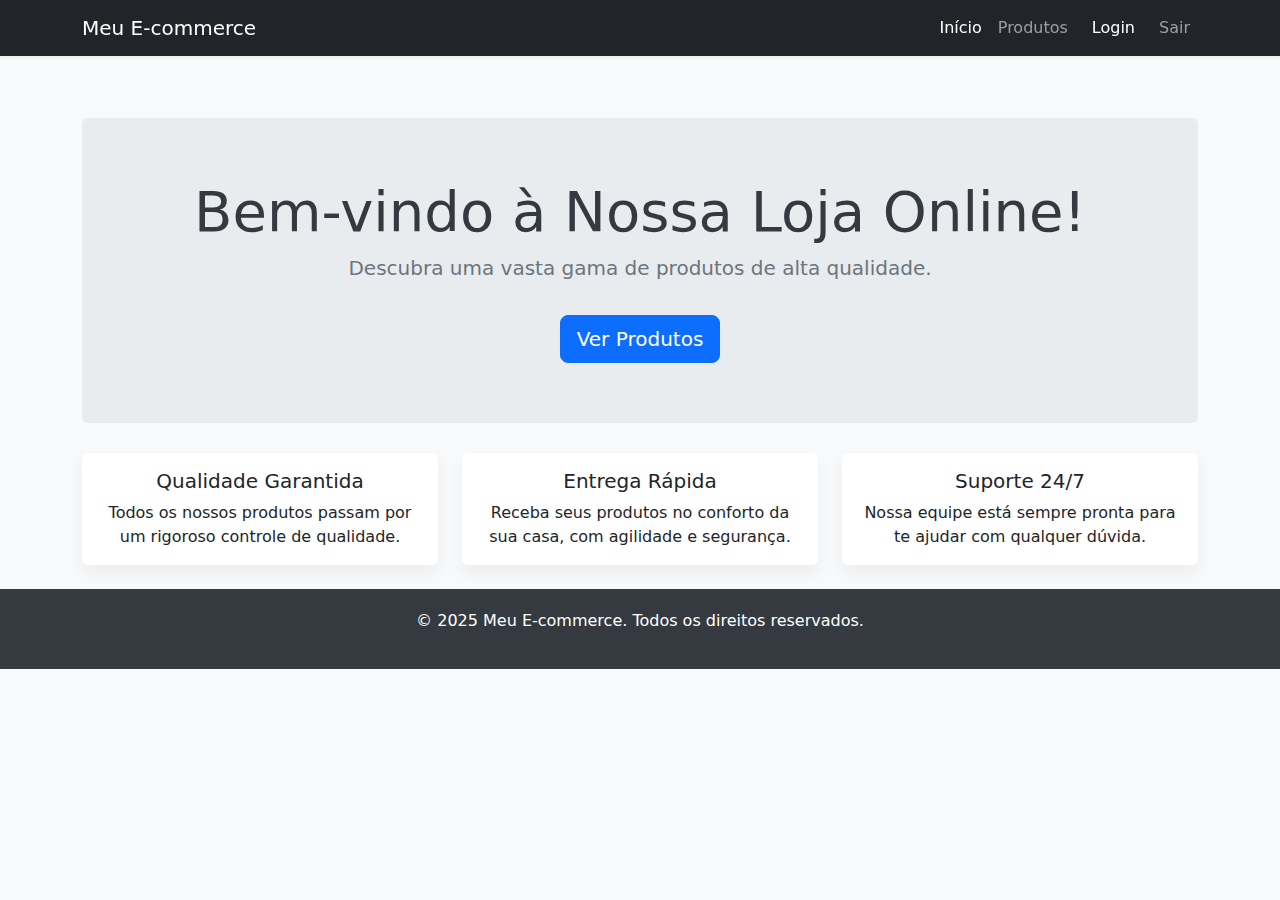
<file: src/main/resources/templates/home/index.html>
<!DOCTYPE html>
<html lang="pt-BR" xmlns:th="http://www.thymeleaf.org"
      xmlns:sec="http://www.thymeleaf.org/extras/spring-security">
<head>
    <meta charset="UTF-8">
    <meta name="viewport" content="width=device-width, initial-scale=1.0">
    <title>Página Inicial - E-commerce</title>
    <link href="https://cdn.jsdelivr.net/npm/bootstrap@5.3.3/dist/css/bootstrap.min.css" rel="stylesheet"
          integrity="sha384-QWTKZyjpPEjISv5WaRU9OFeRpok6YctnYmDr5pNlyT2bRjXh0JMhjY6hW+ALEwIH" crossorigin="anonymous">
    <style>
        body {
            padding-top: 70px; /* Espaço para a navbar fixa */
            background-color: #f8f9fa; /* Cor de fundo suave */
        }
        .navbar {
            box-shadow: 0 2px 4px rgba(0,0,0,.05); /* Sombra sutil na navbar */
        }
        .hero-section {
            background-color: #e9ecef;
            padding: 60px 0;
            text-align: center;
            margin-bottom: 30px;
        }
        .hero-section h1 {
            font-size: 3.5rem;
            color: #343a40;
        }
        .hero-section p {
            font-size: 1.25rem;
            color: #6c757d;
        }
        .card {
            box-shadow: 0 0.5rem 1rem rgba(0,0,0,.05);
            border: none;
            transition: transform 0.2s;
        }
        .card:hover {
            transform: translateY(-5px);
        }
        footer {
            background-color: #343a40;
            color: white;
            padding: 20px 0;
            text-align: center;
            margin-top: 50px;
        }
    </style>
</head>
<body>

    <nav class="navbar navbar-expand-lg navbar-dark bg-dark fixed-top">
        <div class="container">
            <a class="navbar-brand" th:href="@{/}">Meu E-commerce</a>
            <button class="navbar-toggler" type="button" data-bs-toggle="collapse" data-bs-target="#navbarNav"
                    aria-controls="navbarNav" aria-expanded="false" aria-label="Toggle navigation">
                <span class="navbar-toggler-icon"></span>
            </button>
            <div class="collapse navbar-collapse" id="navbarNav">
                <ul class="navbar-nav ms-auto">
                    <li class="nav-item">
                        <a class="nav-link active" aria-current="page" th:href="@{/}">Início</a>
                    </li>
                    <li class="nav-item">
                        <a class="nav-link" th:href="@{/products}">Produtos</a>
                    </li>
                    <li class="nav-item" sec:authorize="!isAuthenticated()">
                        <a class="nav-link btn btn-primary text-white ms-lg-2" th:href="@{/login}">Login</a>
                    </li>
                    <li class="nav-item" sec:authorize="isAuthenticated()">
                        <a class="nav-link btn btn-outline-light ms-lg-2" th:href="@{/logout}">Sair</a>
                    </li>
                </ul>
            </div>
        </div>
    </nav>

    <main class="container mt-5">
        <div class="hero-section rounded">
            <h1>Bem-vindo à Nossa Loja Online!</h1>
            <p class="lead">Descubra uma vasta gama de produtos de alta qualidade.</p>
            <a th:href="@{/products}" class="btn btn-primary btn-lg mt-3">Ver Produtos</a>
        </div>

        <div class="row text-center">
            <div class="col-md-4 mb-4">
                <div class="card h-100">
                    <div class="card-body">
                        <h5 class="card-title">Qualidade Garantida</h5>
                        <p class="card-text">Todos os nossos produtos passam por um rigoroso controle de qualidade.</p>
                    </div>
                </div>
            </div>
            <div class="col-md-4 mb-4">
                <div class="card h-100">
                    <div class="card-body">
                        <h5 class="card-title">Entrega Rápida</h5>
                        <p class="card-text">Receba seus produtos no conforto da sua casa, com agilidade e segurança.</p>
                    </div>
                </div>
            </div>
            <div class="col-md-4 mb-4">
                <div class="card h-100">
                    <div class="card-body">
                        <h5 class="card-title">Suporte 24/7</h5>
                        <p class="card-text">Nossa equipe está sempre pronta para te ajudar com qualquer dúvida.</p>
                    </div>
                </div>
            </div>
        </div>
    </main>

    <footer class="mt-auto">
        <div class="container">
            <p>&copy; 2025 Meu E-commerce. Todos os direitos reservados.</p>
        </div>
    </footer>

    <script src="https://cdn.jsdelivr.net/npm/bootstrap@5.3.3/dist/js/bootstrap.bundle.min.js"
            integrity="sha384-YvpcrYf0tY3lHB60NNkmXc5s9fDVZLESaAA55NDzOxhy9GkcIdslK1eN7N6jIeHz" crossorigin="anonymous"></script>
</body>
</html>
</file>
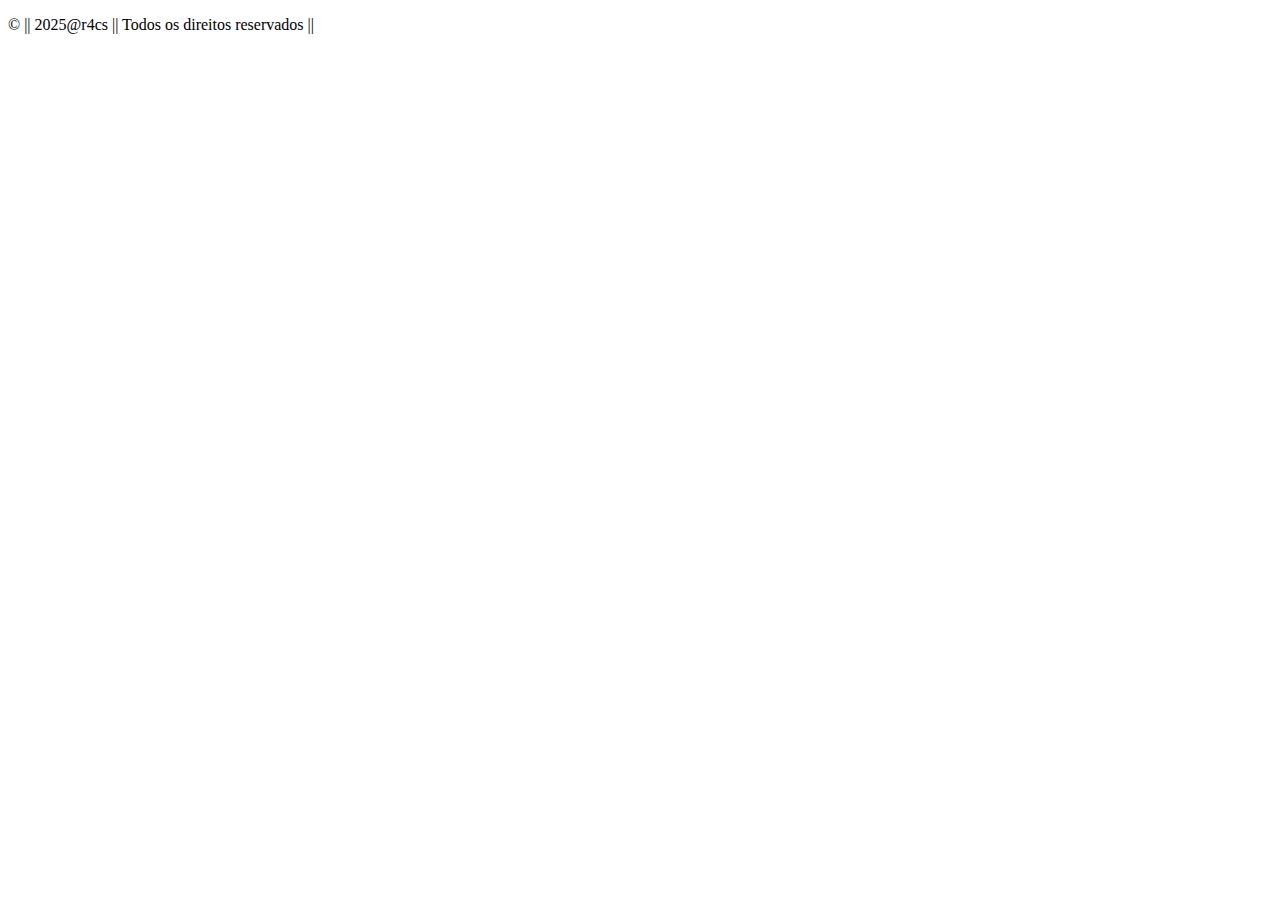
<file: src/main/resources/templates/fragments/footer.html>
<!DOCTYPE html>

<html xmlns="http://www.w3.org/1999/xhtml" xmlns:th="https://www.thymeleaf.org" lang="pt-br">
<head>
  <title>Footer</title>
</head>
<body>
<nav class="navbar fixed-bottom navbar-expand-lg navbar-dark bg-dark" th:fragment="footer">
  <div class="container">
    <div class="d-flex justify-content-center w-100">
                  <p class="text-center text-sm text-gray-500">
                &copy; || 2025@r4cs || Todos os direitos reservados ||
            </p>
    </div>
  </div>
</nav>
</body>
</html>
</file>
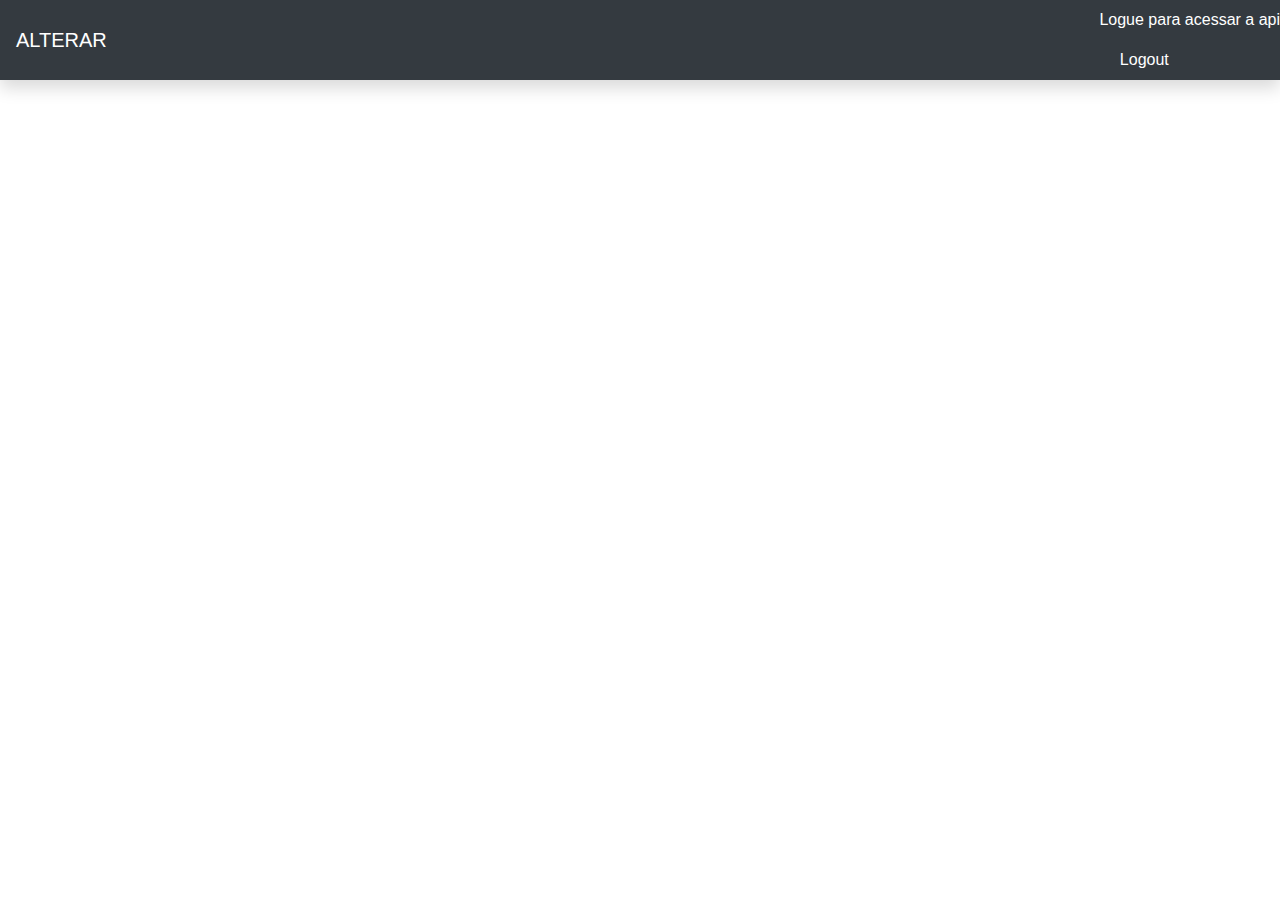
<file: src/main/resources/templates/fragments/header.html>
<!DOCTYPE html>

<html xmlns="http://www.w3.org/1999/xhtml" xmlns:th="https://www.thymeleaf.org" lang="pt-br">
<head>
  <link rel="stylesheet" href="https://stackpath.bootstrapcdn.com/bootstrap/4.5.2/css/bootstrap.min.css">
  <title>header</title>
  <script>
    function addToCart(productId, quantity) {
        fetch(`/cart/add/${productId}?quantity=${quantity}`, {method: 'POST'})
            .then(response => {
                if(response.ok) {
                    showAlert('Produto adicionado ao carrinho!', 'success');
                }
            });
    }
  </script>
</head>
<body>
<header class="navbar navbar-dark sticky-top bg-dark flex-md-nowrap p-0 shadow" th:fragment="header">
  <a class="navbar-brand col-md-3 col-lg-2 me-0 px-3" href="/static">ALTERAR</a>
  <div class="navbar-nav">
    <div class="nav-item text-nowrap">
      <ul class="navbar-nav mr-auto">
        <li class="nav-item active" th:if="${#authorization.expression('!isAuthenticated()')}">
          <a class="nav-link" th:href="@{/login}">
            <span class="glyphicon glyphicon-log-in" aria-hidden="true">Logue para acessar a api</span>
          </a>
        <li class="nav-item active mr3" th:if="${#authorization.expression('isAuthenticated()')}">
          <a class="nav-link col-md-3 col-lg-2 me-0 px-3" th:href="@{/logout}" onclick="$('#form').submit();">
            <span class="glyphicon glyphicon-log-out" aria-hidden="true"></span>&nbsp;Logout
          </a>
          <form class="mr3" style="visibility: hidden" id="form" method="post" th:action="@{/logout}"></form>
        </li>
      </ul>
    </div>
  </div>
</header>
</body>
</html>
</file>
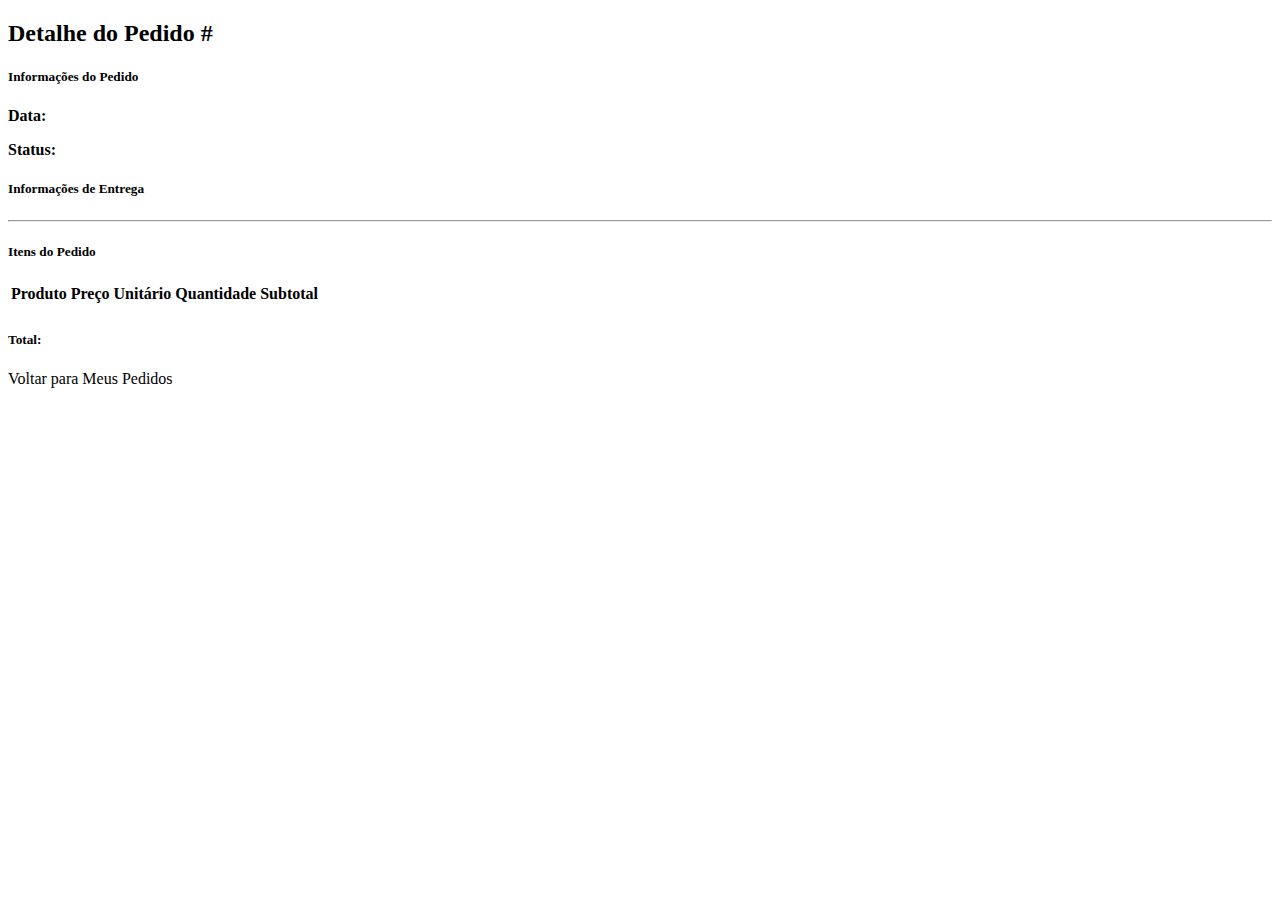
<file: src/main/resources/templates/orders/detail.html>
<!-- src/main/resources/templates/orders/detail.html -->
<!DOCTYPE html>
<html xmlns:th="http://www.thymeleaf.org">
<head>
    <title>Detalhe do Pedido</title>
</head>
<body>
    <div th:replace="~{fragments/header :: header}"></div>

    <div class="container mt-4">
        <h2 class="mb-4">Detalhe do Pedido #<span th:text="${order.id}"></span></h2>
        
        <div class="card shadow-sm mb-4">
            <div class="card-body">
                <div class="row mb-3">
                    <div class="col-md-6">
                        <h5>Informações do Pedido</h5>
                        <p><strong>Data:</strong> <span th:text="${#temporals.format(order.orderDate, 'dd/MM/yyyy HH:mm')}"></span></p>
                        <p><strong>Status:</strong> 
                            <span class="badge" 
                                  th:classappend="${order.status == 'DELIVERED'} ? 'bg-success' :
                                                 ${order.status == 'CANCELLED'} ? 'bg-danger' :
                                                 'bg-primary'"
                                  th:text="${order.status}"></span>
                        </p>
                    </div>
                    <div class="col-md-6">
                        <h5>Informações de Entrega</h5>
                        <p th:text="${order.customer.name}"></p>
                        <p th:text="${order.customer.address}"></p>
                    </div>
                </div>
                
                <hr>
                
                <h5 class="mb-3">Itens do Pedido</h5>
                <div class="table-responsive">
                    <table class="table">
                        <thead>
                            <tr>
                                <th>Produto</th>
                                <th>Preço Unitário</th>
                                <th>Quantidade</th>
                                <th>Subtotal</th>
                            </tr>
                        </thead>
                        <tbody>
                            <tr th:each="item : ${order.items}">
                                <td th:text="${item.product.title}"></td>
                                <td th:text="${'R$ ' + #numbers.formatDecimal(item.unitPrice, 1, 2, 'POINT')}"></td>
                                <td th:text="${item.quantity}"></td>
                                <td th:text="${'R$ ' + #numbers.formatDecimal(item.unitPrice * item.quantity, 1, 2, 'POINT')}"></td>
                            </tr>
                        </tbody>
                    </table>
                </div>
                
                <div class="d-flex justify-content-end mt-3">
                    <div class="bg-light p-3 rounded">
                        <h5>Total: <span th:text="${'R$ ' + #numbers.formatDecimal(order.getTotalPrice(), 1, 2, 'POINT')}"></span></h5>
                    </div>
                </div>
            </div>
        </div>
        
        <a th:href="@{/orders}" class="btn btn-outline-secondary">
            <i class="fas fa-arrow-left me-2"></i> Voltar para Meus Pedidos
        </a>
    </div>
</body>
</html>
</file>
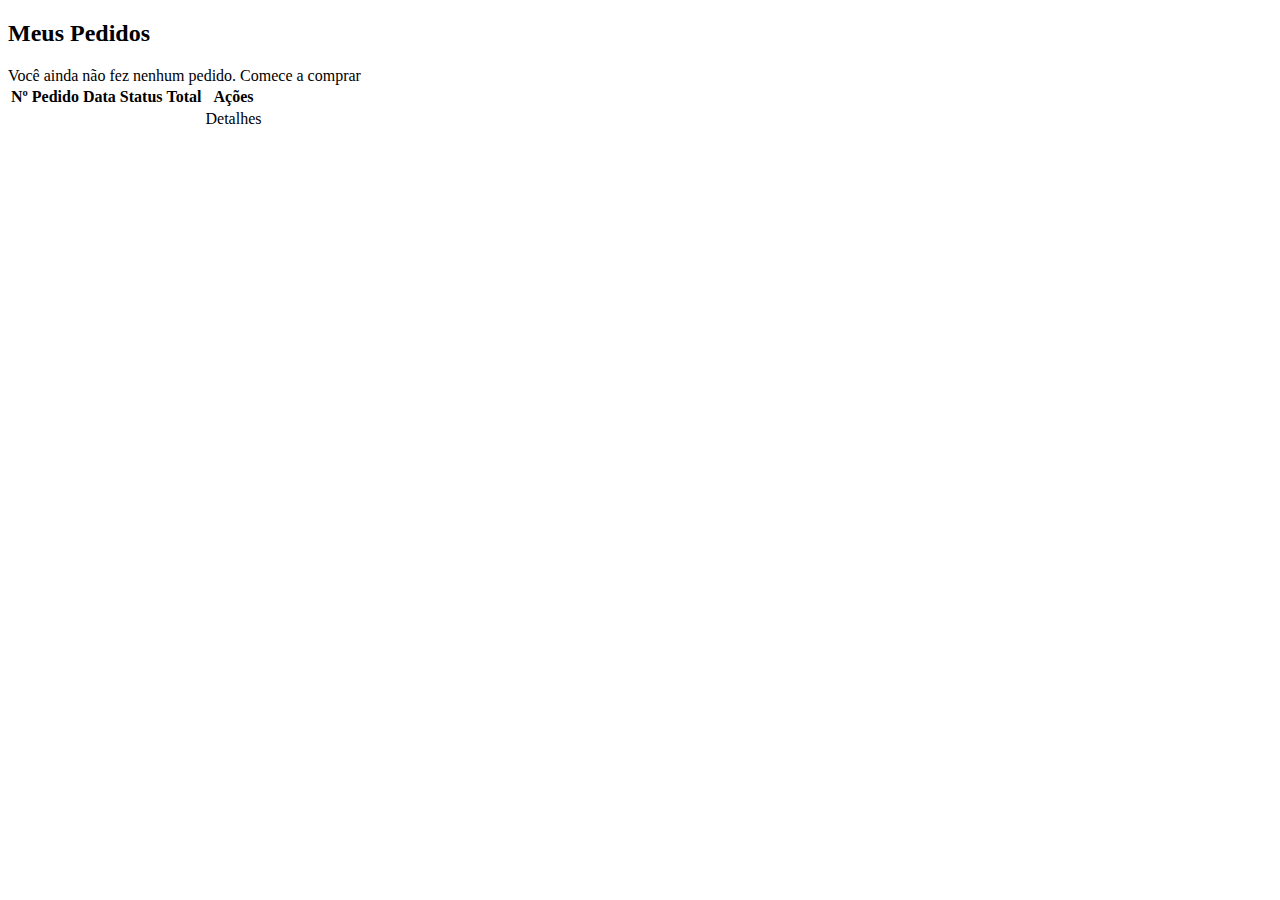
<file: src/main/resources/templates/orders/list.html>
<!-- src/main/resources/templates/orders/list.html -->
<!DOCTYPE html>
<html xmlns:th="http://www.thymeleaf.org">
<head>
    <title>Meus Pedidos</title>
</head>
<body>
    <div th:replace="~{fragments/header :: header}"></div>

    <div class="container mt-4">
        <h2 class="mb-4">Meus Pedidos</h2>
        
        <div th:if="${orders.empty}" class="alert alert-info">
            Você ainda não fez nenhum pedido. <a th:href="@{/products}">Comece a comprar</a>
        </div>
        
        <div th:unless="${orders.empty}" class="card shadow-sm">
            <div class="card-body">
                <div class="table-responsive">
                    <table class="table">
                        <thead class="thead-light">
                            <tr>
                                <th>Nº Pedido</th>
                                <th>Data</th>
                                <th>Status</th>
                                <th>Total</th>
                                <th>Ações</th>
                            </tr>
                        </thead>
                        <tbody>
                            <tr th:each="order : ${orders}">
                                <td th:text="${order.id}"></td>
                                <td th:text="${#temporals.format(order.orderDate, 'dd/MM/yyyy HH:mm')}"></td>
                                <td>
                                    <span class="badge" 
                                          th:classappend="${order.status == 'DELIVERED'} ? 'bg-success' :
                                                         ${order.status == 'CANCELLED'} ? 'bg-danger' :
                                                         'bg-primary'"
                                          th:text="${order.status}"></span>
                                </td>
                                <td th:text="${'R$ ' + #numbers.formatDecimal(order.getTotalPrice(), 1, 2, 'POINT')}"></td>
                                <td>
                                    <a th:href="@{/orders/} + ${order.id}" class="btn btn-sm btn-outline-primary">
                                        Detalhes
                                    </a>
                                </td>
                            </tr>
                        </tbody>
                    </table>
                </div>
            </div>
        </div>
    </div>
</body>
</html>
</file>
